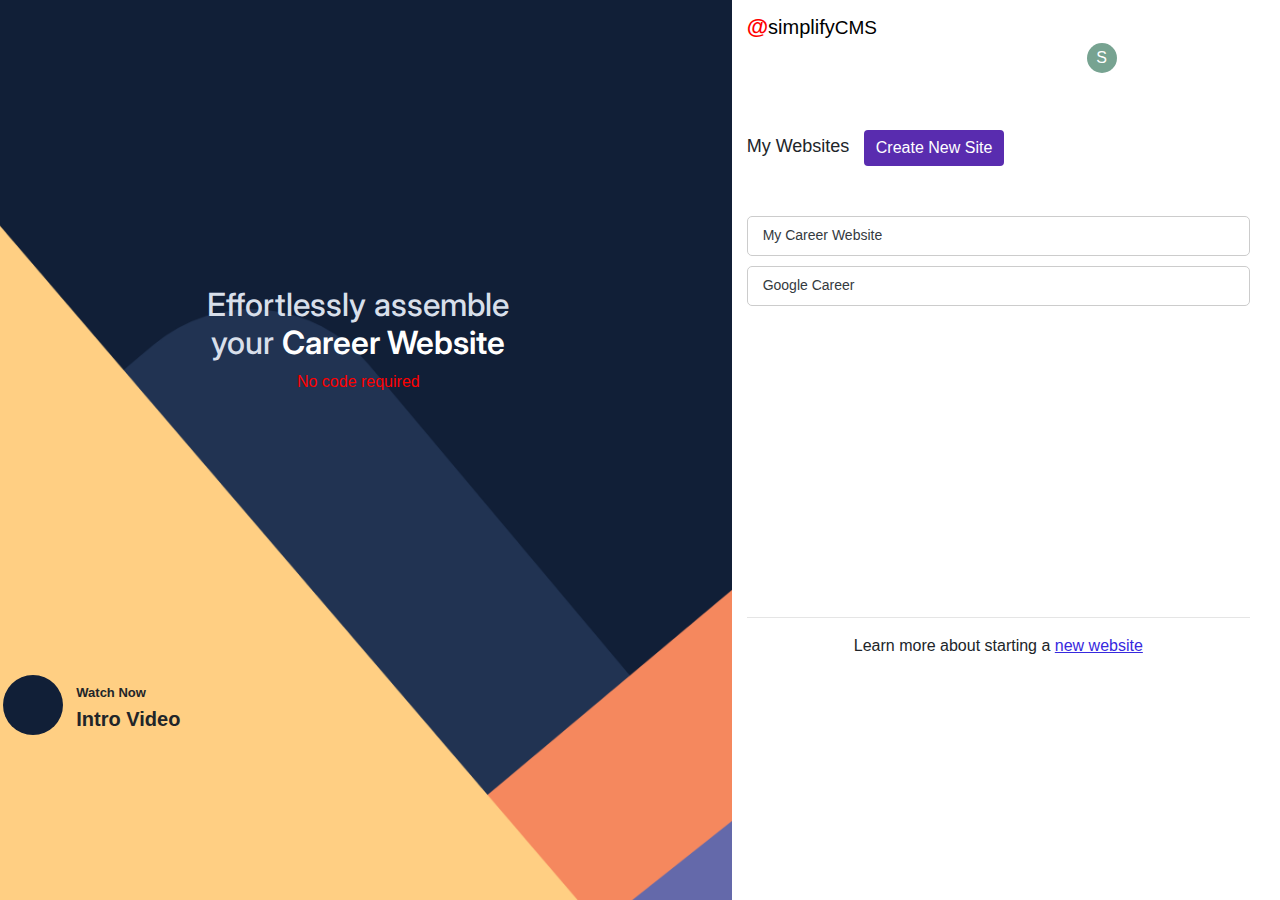
<file: index.html>
<!DOCTYPE html>
<html>
<head>
	<meta charset="utf-8">
	<link rel="stylesheet" type="text/css" href="css/bootstrap.css">
	<link rel="stylesheet" type="text/css" href="css/style.css">
	<script type="text/javascript" src="js/jquery.min.js"></script>
	<script type="text/javascript" src="js/bootstrap.js"></script>
	<link rel="preconnect" href="https://fonts.googleapis.com">
	<link rel="preconnect" href="https://fonts.gstatic.com" crossorigin>
	<link href="https://fonts.googleapis.com/css2?family=Inter:wght@100&display=swap" rel="stylesheet">
	<link rel="stylesheet" href="https://pro.fontawesome.com/releases/v5.10.0/css/all.css" integrity="sha384-AYmEC3Yw5cVb3ZcuHtOA93w35dYTsvhLPVnYs9eStHfGJvOvKxVfELGroGkvsg+p" crossorigin="anonymous"/>
	<title>Index</title>
</head>
<body>

	<div class="row">
			<div class="col-md-7 image_sec">

			  <h2><a class="text-forme" style="text-decoration: none;">Effortlessly assemble<br>your </a><a class="text-foryou">Career Website</a></h2>
			  
			  <p class="code">No code required</p>

			  <div class="bottom">
			  
			  	<a class="button"><i class="fas fa-play"></i></a>
			  
			  </div>
			  
			  <div class="bottom-text">
			  
			  	<a class="watch">Watch Now</a><br><a class="intro">Intro Video</a>
			  
			  </div>
			  
			</div>

      <!-- col-md-5 -->

		<div class="col-md-5">

			<div class="top">


				<a class="email-icon">@</a><a class="simplify">simplify</a><a class="cms">CMS</a>


				<!-- <strong><a class="email-img">@</a>simplify<a class="CMS">CMS</a></strong> -->

				
				<button>S</button>
			
			</div>

			<a class="mysite">My Websites</a>

	        <a href="Create New site.html" class="btn">Create New Site</a>

	        <div class="form">

	        	<div class="myCareer">My Career Website<i class="fal fa-angle-right"></i></div>
	        	<div class="google">Google Career<i class="fal fa-angle-right"></i></div>
	        </div>




	        
            <footer><hr><p>Learn more about starting a <a href="#"><u>new website</u></a></p></footer>
		</div>
	</div>
</body>
</html>
</file>
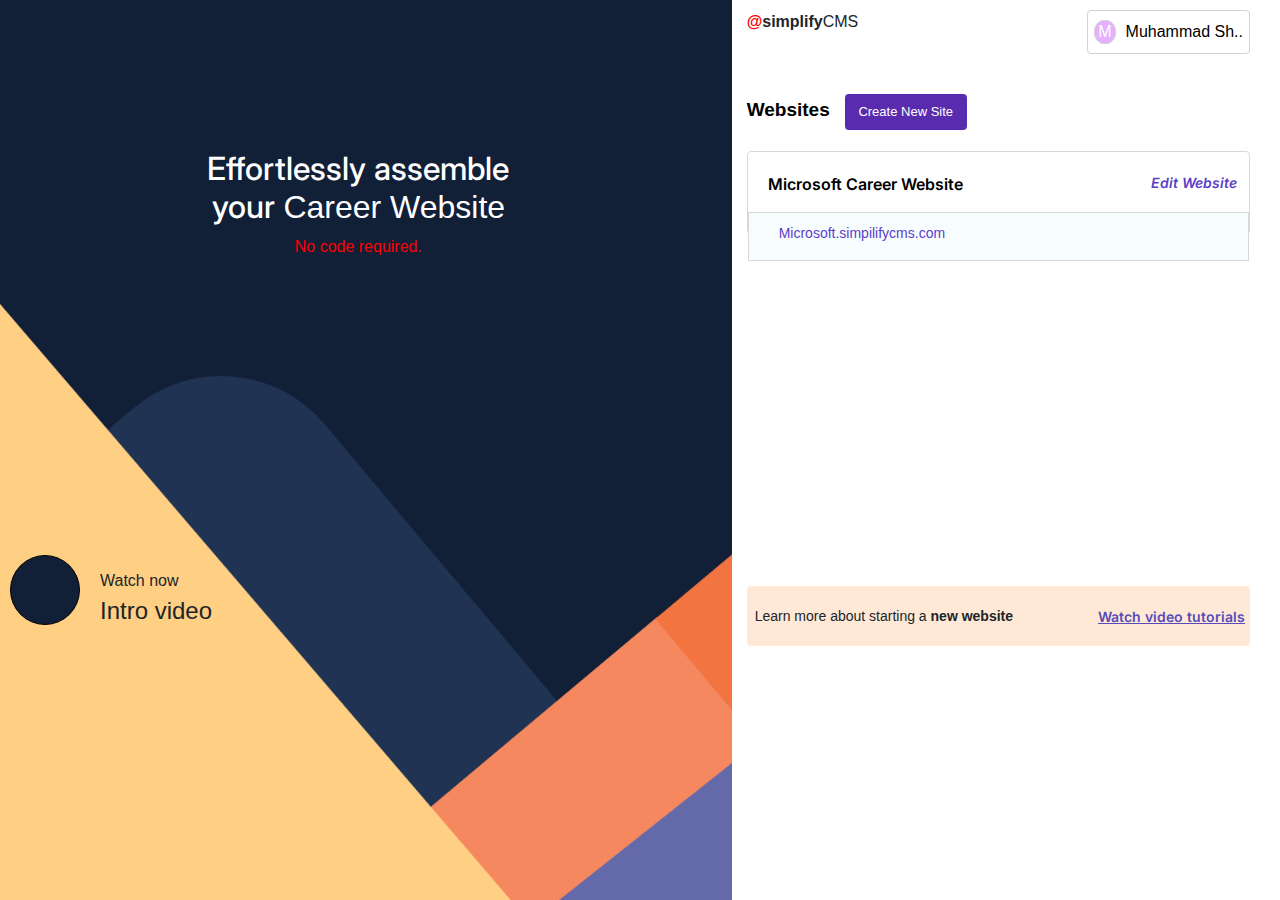
<file: career website.html>
<!DOCTYPE html>
<html>
<head>
	<meta charset="utf-8">
	<link rel="stylesheet" type="text/css" href="css/bootstrap.css">
	<link rel="stylesheet" type="text/css" href="css/career website.css">
	<link rel="preconnect" href="https://fonts.googleapis.com">
	<link rel="preconnect" href="https://fonts.gstatic.com" crossorigin>
	<link href="https://fonts.googleapis.com/css2?family=Inter:wght@100&display=swap" rel="stylesheet">
	<link rel="stylesheet" href="https://pro.fontawesome.com/releases/v5.10.0/css/all.css" integrity="sha384-AYmEC3Yw5cVb3ZcuHtOA93w35dYTsvhLPVnYs9eStHfGJvOvKxVfELGroGkvsg+p" crossorigin="anonymous"/>
	<title>career website</title>
</head>
<body>
	<div class="row">
		<div class="col-md-7">

			<h2 class="text-white text-center"><a class="head">
				Effortlessly assemble <br>your</a> Career Website
			</h2>

			<p class="code">No code required.</p>


           
			<div class="btn">
				<a class="play"><i class="fas fa-play"></i></a>
			</div>
			<div class="text">
				<p><a class="watch">Watch now </a><br><a class="intro">Intro video</a></p>
			</div>
		</div>

		<div class="col-md-5">
			
			<div class="top">
				<strong><a style="color: red;">@</a>simplify</strong>CMS
				<div class="dropdown">
				  <button class="dropbtn"><a href="#" class="M-my">M</a><a href="#" class="ICON">Muhammad Sh.. </a> <i class="far fa-angle-down"></i></button>
				  <div class="dropdown-content">
				  <a href="#"><i class="fas fa-user"></i> Profile</a>
				  <a href="#"><i class="fas fa-lock"></i> Chang Password</a>
				  <a href="#"><i class="fas fa-user-friends"></i> Collaboration</a>
				  <a href="#"><i class="fas fa-user-cog"></i> Setting</a>
				  <a href="#"><i class="fal fa-sign-out"></i> Logout</a>
				  </div>
				</div> 
			</div>

			<div class="btn-sec">
				<p>Websites</p><button class="new-site">Create New Site</button>
			</div>

           
           <div class="hello">
				<div class="input-sec">
						<div class="first-input">
							<p class="first-text">Microsoft Career Website <i class="far fa-edit"> Edit Website</i></p>
						</div>
						
						<div class="sec-input">
							<p class="sec-text"><i class="fas fa-external-link-alt"></i> Microsoft.simpilifycms.com</p>
						</div>
						
				</div>


				<div class="thrid-input">
					<p class="thrid-text">My Career Website <i class="fal fa-angle-right"></i></p>
				</div>
			</div>
		     


		     <footer><p><i class="far fa-question-circle"></i> Learn more about starting a <a>new website</a> <u>Watch video tutorials</u></p></footer>

	      </div>
	    </div>

	<script type="text/javascript" src="js/jquery.min.js"></script>
	<script type="text/javascript" src="js/bootstrap 2.js"></script>
	    <script type="text/javascript" src="js/bootstrap.js"></script>
</body>
</html>
</file>
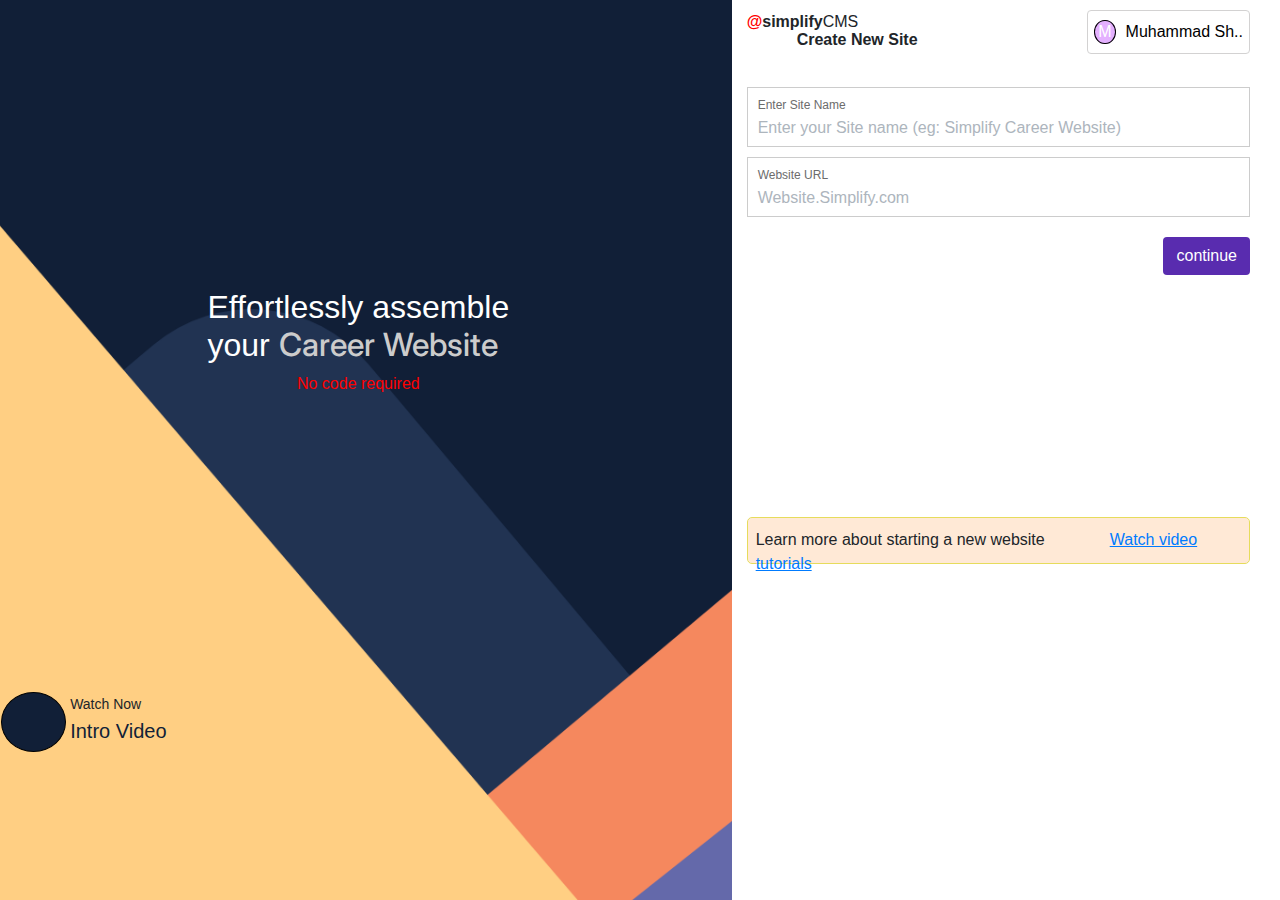
<file: Create New site.html>
<!DOCTYPE html>
<html>
<head>
	<meta charset="utf-8">
	<link rel="stylesheet" type="text/css" href="css/bootstrap.css">
	<link rel="stylesheet" type="text/css" href="css/Create New Site.css">
	<link rel="preconnect" href="https://fonts.googleapis.com">
	<link rel="preconnect" href="https://fonts.gstatic.com" crossorigin>
	<link href="https://fonts.googleapis.com/css2?family=Inter:wght@100&display=swap" rel="stylesheet">
	<link rel="stylesheet" href="https://pro.fontawesome.com/releases/v5.10.0/css/all.css" integrity="sha384-AYmEC3Yw5cVb3ZcuHtOA93w35dYTsvhLPVnYs9eStHfGJvOvKxVfELGroGkvsg+p" crossorigin="anonymous"/>
	
	<title>Create new site</title>
</head>
<body>
<div class="row">
		<div class="col-md-7 image_sec">
		  <h2 class="text-white" style="margin-top: 140px;">Effortlessly assemble<br>your <a style="color: #ccc; font-family: 'Inter', sans-serif;">Career Website</a></h2>
		  <p class="code">No code required</p>

		  
		  <p class="button-text"><a class="Watch" style="font-size: 14px;">Watch Now</a><br><storng class="intro">Intro Video</storng></p>
		  <button class="video-play" style="margin-top: -70px;"><i class="fas fa-play" style=" color: #fff;"></i></button>
		</div>

		<div class="col-md-5">
			<div class="top">
				<strong><a style="color: red;">@</a>simplify</strong>CMS
				<div class="dropdown">
				  <button class="dropbtn"><a href="#" class="M-my">M</a><a href="#" class="ICON">Muhammad Sh.. </a> <i class="far fa-angle-down"></i></button>
				  <div class="dropdown-content">
				  <a href="#"><i class="fas fa-user"></i> Profile</a>
				  <a href="#"><i class="fas fa-lock"></i> Chang Password</a>
				  <a href="#"><i class="fas fa-user-friends"></i> Collaboration</a>
				  <a href="#"><i class="fas fa-user-cog"></i> Setting</a>
				  <a href="#"><i class="fal fa-sign-out"></i> Logout</a>
				  </div>
				</div>
			</div>
				
				
				
				<i class="fas fa-long-arrow-alt-left fa-2x"></i><br> <a class="text">Create New Site</a>


	        <div class="form">
	        	<div class="myCareer"><span class="main-text">Enter Site Name</span><br><span class="simply-text">Enter your Site name (eg: Simplify Career Website)</span></div>
	        	<div class="google"><span class="main-text">Website URL</span><br><span class="simply-text">Website.Simplify.com</span></div>

	        	<a href="#" class="btn">continue</a>
	        </div>

	        <footer><i class="far fa-question-circle"></i> Learn more about starting a new website<a href="#"><u>Watch video tutorials</u></a></footer>

		</div>
	</div>

	<script type="text/javascript" src="js/jquery.min.js"></script>
	<script type="text/javascript" src="js/bootstrap.js"></script>
	<script type="text/javascript" src="js/bootstrap.js"></script>
	
</body>
</html>
</file>
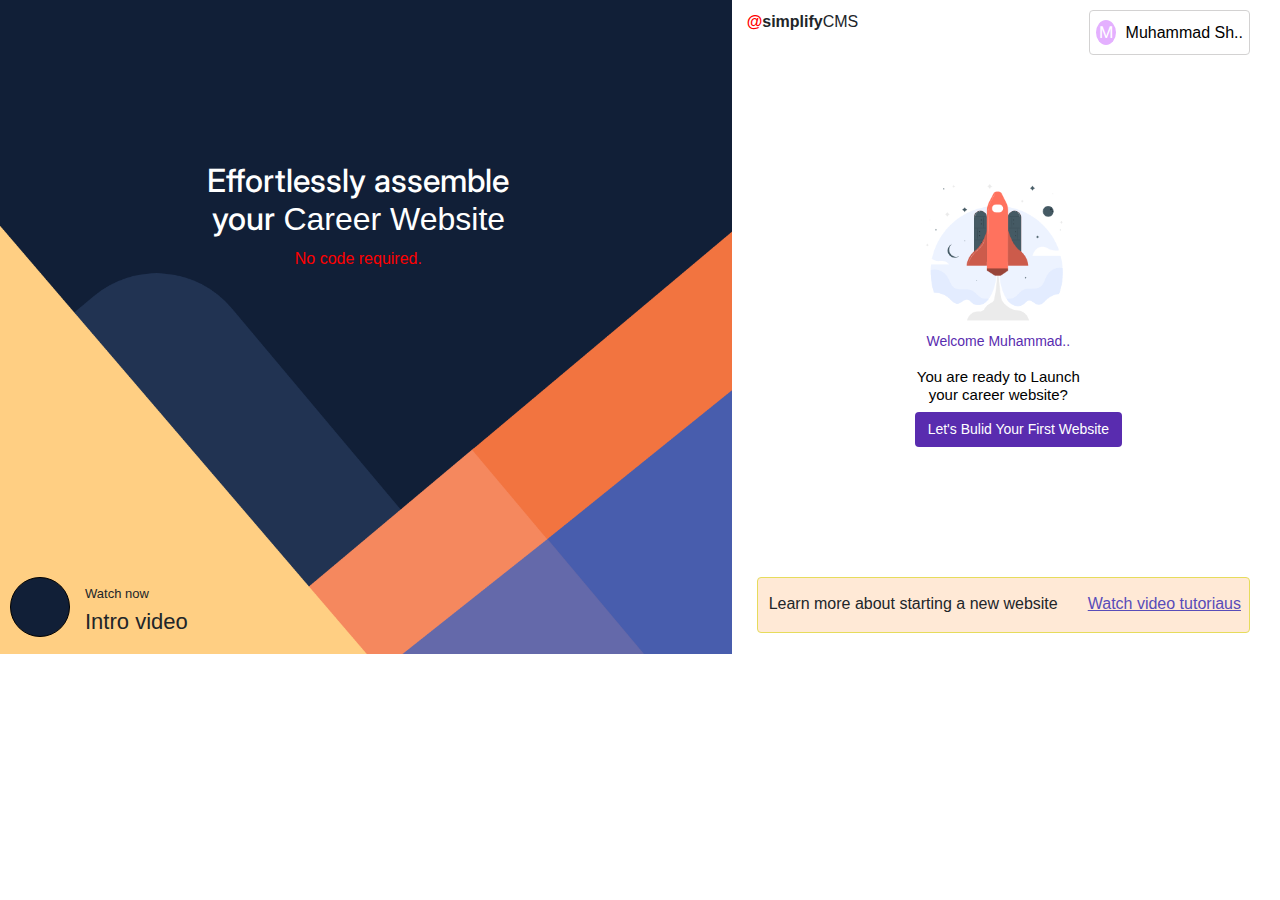
<file: launch.html>
<!DOCTYPE html>
<html>
<head>
	<meta charset="utf-8">
	<link rel="stylesheet" type="text/css" href="css/bootstrap.css">
	<link rel="stylesheet" type="text/css" href="css/launch.css">
	<script type="text/javascript" src="js/jquery.min.js"></script>
	<script type="text/javascript" src="js/bootstrap.js"></script>
	<link rel="preconnect" href="https://fonts.googleapis.com">
	<link rel="preconnect" href="https://fonts.gstatic.com" crossorigin>
	<link href="https://fonts.googleapis.com/css2?family=Inter:wght@100&display=swap" rel="stylesheet">
	<link rel="stylesheet" href="https://pro.fontawesome.com/releases/v5.10.0/css/all.css" integrity="sha384-AYmEC3Yw5cVb3ZcuHtOA93w35dYTsvhLPVnYs9eStHfGJvOvKxVfELGroGkvsg+p" crossorigin="anonymous"/>
	<title>Launch</title>
</head>
<body>
		<div class="row">
			<div class="col-md-7">

				<h2 class="text-white text-center"><a class="head">
					Effortlessly assemble <br>your</a> Career Website
				</h2>

				<p class="code">No code required.</p>


	           
				<div class="btn-for">
					<a class="play"><i class="fas fa-play"></i></a>
				</div>
				
				<div class="text">
					<p><a class="watch">Watch now </a><br><a class="intro">Intro video</a></p>
				</div>
			
			</div>

			<div class="col-md-5">
				
				<div class="top">
					<strong><a style="color: red;">@</a>simplify</strong>CMS
					<div class="dropdown">
					  <button class="dropbtn"><a href="#" class="M-my">M</a><a href="#" class="ICON">Muhammad Sh.. </a> <i class="far fa-angle-down"></i></button>
					  <div class="dropdown-content">
					  <a href="#"><i class="fas fa-user"></i> Profile</a>
					  <a href="#"><i class="fas fa-lock"></i> Chang Password</a>
					  <a href="#"><i class="fas fa-user-friends"></i> Collaboration</a>
					  <a href="#"><i class="fas fa-user-cog"></i> Setting</a>
					  <a href="#"><i class="fal fa-sign-out"></i> Logout</a>
					  </div>
					</div>
				</div>

				<div class="icon">
					<img src="img/icon.png">
				</div>
				<p class="welcome">Welcome Muhammad..</p>
				<h3 class="ready">You are ready to Launch<br>your career website?</h3>
				<button class="btn">Let's Bulid Your First Website</button>

				<footer>
					<p>
						<i class="far fa-question-circle"></i>
						Learn more about starting a new website
						<u>Watch video tutoriaus</u>
					</p>
				</footer>
			</div>
		</div>
</body>
</html>
</file>
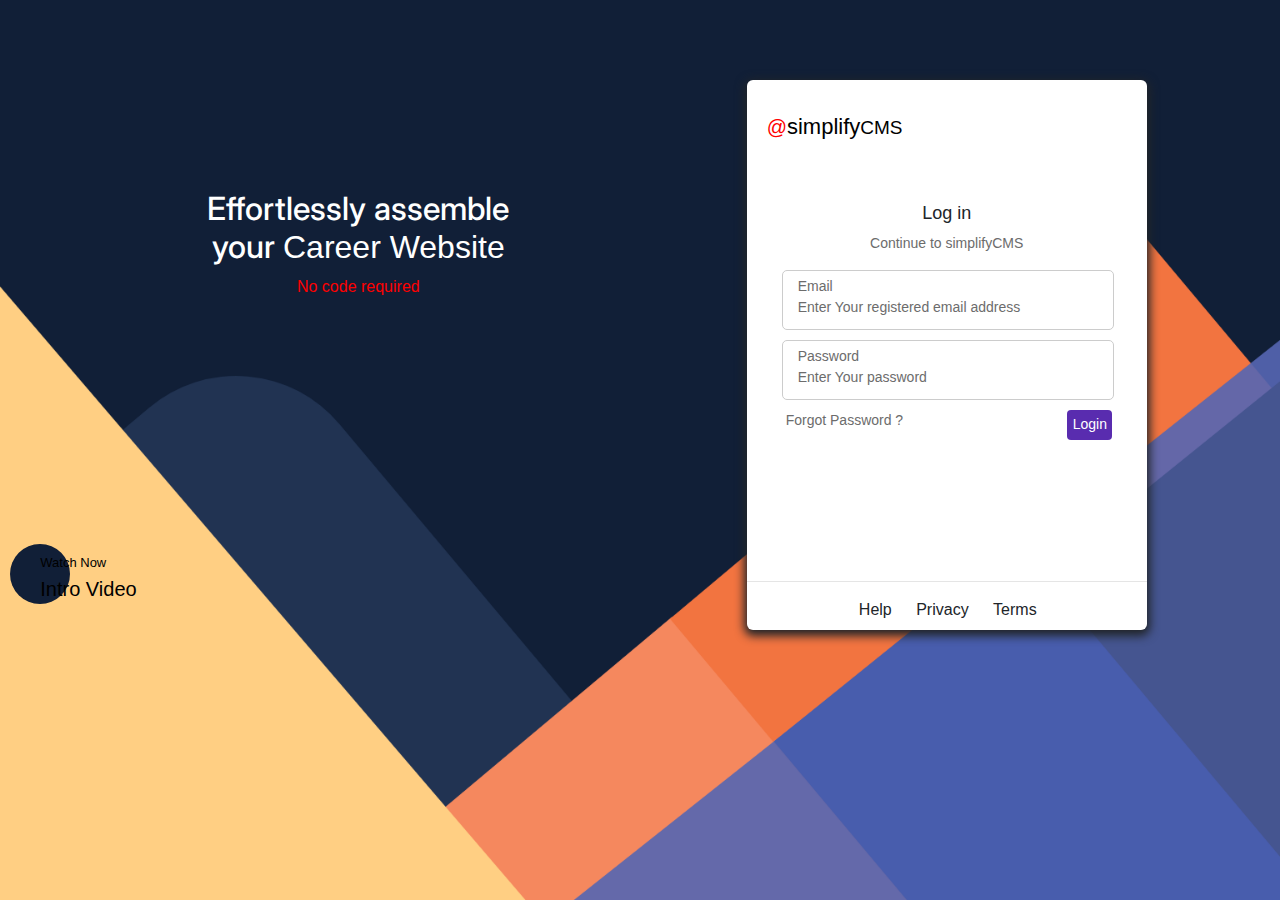
<file: login.html>
<!DOCTYPE html>
<html>
<head>
	<meta charset="utf-8">
	<link rel="stylesheet" type="text/css" href="css/bootstrap.css">
	<link rel="stylesheet" type="text/css" href="css/login.css">
	<link rel="preconnect" href="https://fonts.googleapis.com">
	<link rel="preconnect" href="https://fonts.gstatic.com" crossorigin>
	<link href="https://fonts.googleapis.com/css2?family=Inter:wght@100&display=swap" rel="stylesheet">
	<link rel="stylesheet" href="https://pro.fontawesome.com/releases/v5.10.0/css/all.css" integrity="sha384-AYmEC3Yw5cVb3ZcuHtOA93w35dYTsvhLPVnYs9eStHfGJvOvKxVfELGroGkvsg+p" crossorigin="anonymous"/>
	
	<title>Login</title>
</head>
<body>
  
  <section class="image_sec">
	
	<div class="row">
		
		<div class="col-md-7">
		  
		  <h2 class="heading-text text-white text-center">
		  	 <a style="font-family: 'Inter', sans-serif;">
		  	 	 Effortlessly assemble<br>your
		  	 	</a> Career Website
		  </h2>
		  
		  <p class="code text-center">No code required</p>


		  <div class="bottom-text">
          	<a class="watch">Watch Now</a><br><a class="intro">Intro Video</a>
       </div>
       
       <div class="bottom">
          	<a href="#" class="btn"><i class="fas fa-play text-white"></i></a>          	
       </div>

		</div>

			<div class="col-md-5">
		
				<div class="for-you">
		
					<div class="top">
		
						<a class="email-icon">@</a><a class="simplify">simplify</a><a class="CMS">CMS</a>
					</div>
					
					<h5 class="login-text">Log in</h5>
					
					<p class="text-center">Continue to simplifyCMS</p>

					<form>

						<div class="email">
							<p>Email<br>Enter Your registered email address</p>
						</div>

						<div class="password">
							<p>Password<br>Enter Your password <i class="fas fa-eye"></i></p>
						</div>
						
						<div class="forgot">
							<p>Forgot Password ? <button class="Login">Login</button></p>
						
						</div>
					
					</form>
					
						<hr>
	              <div class="footer-page">
			              	<ul>
			        
			              	<li>Help</li>
			        
			              	<li>Privacy</li>
			        
			               	<li>Terms</li>
			      
			               </ul>
	              </div>
				</div>
			
			</div>
		
		</div>
  
  </section>
	

	<script type="text/javascript" src="js/jquery.min.js"></script>
	<script type="text/javascript" src="js/bootstrap.js"></script>
	<script type="text/javascript" src="js/bootstrap.js"></script>
	
</body>
</html>
</file>
<file: css/style.css>
*{
	max-width: 100%;
}
.image_sec{
	background: url(../img/Group.png);
	background-size: cover;
	width: 100%;
	height: 100vh;
	display: flex;
	justify-content: center;
	align-items: center;
	flex-direction: column;
}

.col-md-7 h2{
	margin-top: 120px;
	text-align: center;
}

.col-md-7 .text-forme{
	font-family: Inter, Light;
	color: #D8DFEA;
	text-decoration: none;
}

.col-md-7 .text-forme:hover{
	color: #D8DFEA;
}

.col-md-7 .text-foryou{
	font-family: Inter, SemiBold;
	color: #fff;
	font-weight: 600;
	text-decoration: none;
}

.col-md-7 .text-foryou:hover{
	color: #fff;
}

.col-md-7 .code{
	color: red;
}

.col-md-7 p{
	text-align: center;
}

.bottom{
	margin-right: 650px;
	margin-top: 265px;
	width: 60px;
	height: 60px;
	background: #111f37;
	color: #fff;
	border-radius: 50%;
	text-align: center;
	padding-top: 19px;
}

.bottom-text{
	display: inline;
    margin-top: -55px;
    float: left;
    margin-right: 460px;
}

.watch{
    color: #111f37;
    font-size: 13px;
    font-weight: 600;
}

.intro{
	font-size: 20px;
	font-weight: 600;
	color: #111f37;
}

.button-text{
	color: #fff;
}

.watch{
	margin-top: 30%;
}


/* ========================
col-md-5
   ========================
*/

.col-md-5{
	background: #fff;
}
 .top{
	margin-top: 10px;
}
 .top .email-icon{
	color: red;
	font-weight: 600;
	text-decoration: none;
	font-size: 22px;
}
.top .simplify{
	color: #000000;
	font-size: 20px;
	font-weight: 500;
}
.top .cms{
	color: #000000;
	font-size: 19px;
}
 .top .email-icon:hover{
 	color: red;
 }

/*.top .email-img{
	color: red;
	font-size: 20px;
	font-family: inter;
}
.top .CMS{
} */

.col-md-5 button{
	background: #77a391;
	color: #fff;
	width: 30px;
	height: 30px;
	text-align: center;
	margin-left: 340px;
	border: transparent;
	border-radius: 50%;
}

.mysite{
	display: inline-block;
	padding-top: 60px;
	color: #000000;
	font-weight: 500;
	font-size: 18px;
}

.btn{
	outline: none;
	border: transparent;
	background: #592caf;
	color: #fff;
	text-decoration: none;
	margin-left: 10px;
	padding-bottom: -35px;
	cursor: pointer;
}

.btn:hover{
	color: #fff;
}

.form{
	margin-top: 50px;
}

.myCareer{
	border: 1px solid #ccc;
	border-radius: 5px;
	width: 100%;
	height: 40px;
	padding: 8px 5px 5px 15px;
	color: #343A40;
	font-size: 14px;
}

.myCareer i{
	margin-top: 6px;
	float: right;
	padding-right: 25px;
	background: #fff;
	opacity: 0;
	font-weight: 500;
}

.myCareer:hover i{
	opacity: 1;
}


.google{
	margin-top: 10px;
	border: 1px solid #ccc;
	border-radius: 5px;
	width: 100%;
	height: 40px;
	padding: 8px 5px 5px 15px;
	color: #343A40;
	font-size: 14px;
}


.google i{
	margin-top: 7px;
	float: right;
	padding-right: 25px;
	background: #fff;
	opacity: 0;
	font-weight: 500;
}

.google:hover i{
	opacity: 1;
}


hr{
	margin-top: 310px;
}

footer{
	text-align: center;
	padding-top: 1px
}
u{
	cursor: none;
	color: #3729DE;
}
u:hover{
	color: #3729DE;
}


@media (max-width: 670px) {
	.row{
		margin-left: 0px;
	}
	.bottom{
		margin-right: 510px;
	    width: 60px;
	    height: 60px;
	    background: #111f37;
	    color: #fff;
	    border-radius: 50%;
	    text-align: center;
	    padding-top: 19px;
	}
	.bottom-text{
		margin-top: -55px;
		margin-right: 295px;
	}
	

	.col-md-5{
		margin-top: 40px;
		margin-left: 40px;
	}

	.myCareer i{
	margin-top: 7px;
	padding-left: 405px;
	background: #fff;
	opacity: 0;	
	}
	.google i{
	margin-top: 7px;
	padding-left: 438px;
	background: #fff;
	opacity: 0;
    }
	footer{
		margin-top: -80px;
	}
}
</file>
<file: css/career website.css>
*{
	max-width: 100%;
}
.col-md-7{
	background: url(../img/form-page.png);
 	width: 100%;
 	height: 100vh;
	background-size: cover;
	background-repeat: no-repeat;
}
.col-md-7 h2{
	margin-top: 150px;	
}
.col-md-7 .head{
	font-family: 'inter', sans-serif;
}
.col-md-7 .head{
	text-decoration: none;
	color: #fff;
}
.col-md-7 .code{
	color: red;
	text-align: center;
}
.col-md-7 .btn{
	width: 70px;
	height: 70px;
	border: 1px solid black;
	border-radius: 50%;
	background: #111f37;
	padding-top: 22px;
	float: left;
	margin-left: 10px;
	margin-top: 280px;
}
.btn .play{
	color: #fff;
}
.btn .play:hover{
	color: #fff;
}
.col-md-7 .text{
	margin-top: 310px;
}
.col-md-7 .watch,.intro{
	padding-left: 20px;
}
.col-md-7 .intro{
	font-size: 24px;
}
/* col-md-5 style */



.top{
	margin-top: 10px;
}
.top a{
	top: 31px;
	left: 1177px;
	width: 178px;
	height: 33px;
	text-align: left;
	letter-spacing: NaNpx;
	opacity: 1;
}
select{
	float: right;
	border-radius: 4px;
}
/* Drop Down */
/* .dropdown:hover{
	z-index: -1;
} */
.dropdown .M-my{
	width: 12px;
	height: 12px;
	padding: 2px 3px 3px 3px;
	text-align: center;
	background: #e4b0ff;
	color: #fff;
	border: 1px solid #D3D2D2;
	border-radius: 50%;
	text-decoration: none;
}
.dropdown .ICON{
	padding-left: 10px;
	text-decoration: none;
	color: black;
}
.dropbtn {
  font-size: 16px;
  border: 1px solid #D3D2D2;
  cursor: pointer;
  border-radius: 4px;
  background: #fff;
	padding-top: 9px;
	padding-bottom: 9px;
}

.dropdown {
  position: relative;
  display: inline-block;
  float: right;
}

.dropdown-content {
  display: none;
  position: absolute;
  min-width: 160px;
  box-shadow: 0px 8px 16px 0px rgba(0,0,0,0.2);
  z-index: 1;
}

.dropdown-content a {
    color: black;
    background: #ffffff;
    padding: 2px 16px 35px 16px;
    text-decoration: none;
    display: block;
}



.dropdown:hover .dropdown-content {
  display: block;
}

.dropdown-content a:hover{
	background: #ccc;
}
.dropdown-content a i{
	padding-right: 20px;
	width: 5px;
}

.btn-sec{
	margin-top: 60px;
}
.btn-sec p{
	color: #000000;
	font-size: 19px;
	display: inline-block;
	text-decoration: none;
	font-weight: bold;
}
.btn-sec button{
	width: 122px;
	height: 36px;
	text-decoration: none;
	background: #592CAF;
	color: #fff;
	margin-left: 15px;
	display: inline-block;
	font-size: 13px;
	border: none;
	outline: none;
	border-radius: 4px;
}
 .input-sec{
	width: 703px;
	height: 83px;
	background: #ffffff;
	border: 1px solid #D8D8D8;
	border-radius: 4px 4px;
	margin-top: 10px;
	opacity: 1;
}
.input-sec p{
	padding-left: 10px;
	padding-top: 10px;
}

.first-input{
	height: 60px;
	padding-top: 10px;
}
.first-input .first-text{
	color: #000000;
	padding-left: 20px;
	font-weight: 600;
	font-family: inter, medium;
}
.first-input i{
	float: right;
	padding-right: 12px;
	color: #5A3FC9;
	font-size: 14px;
}
.sec-input{
	border: 1px solid #D8D8D8;
	background: #F7FCFF;
}
.sec-input .sec-text{
	color: #5A3FC9;
	font-size: 14px;
	padding-left: 20px;
}
.sec-input .sec-text i{
	padding-right: 10px;
}

.thrid-input{
	border: 1px solid #D8D8D8;
	border-radius: 4px;
	padding-left: 20px;
	padding-top: 10px;
	margin-top: -80px;
	opacity: 0;
}
.thrid-input .thrid-text{
	font-weight: 600;
}
.thrid-input i{
	float: right;
	padding-right: 20px;
	margin-top: -15px;
}
 .hello:hover .input-sec{
	opacity: 0;
}
.hello:hover .thrid-input{
	opacity: 1;
}


footer{
	width: 703px;
	height: 60px;
	margin-top: 380px;
	background: #FFE9D6;
	border-radius: 4px;
}
footer p{
	padding-top: 20px;
	padding-left: 8px;
	font-size: 14px;
}
footer p u{
	float: right;
	color: #584CB9;
	font-size: 14px;
	padding-right: 5px;
	font-family: inter, medium;
	font-weight: 600;
}
footer p a{
	font-weight: bold;
}
</file>
<file: css/Create New Site.css>
*{
	max-width: 100%;
}
.image_sec{
	background: url(../img/Group.png) no-repeat;
	background-size: cover;
	width: 100%;
	height: 100vh;
	display: flex;
	justify-content: center;
	align-items: center;
	flex-direction: column;
}
.col-md-7 .code{
	color: red;
}
.watch{
    color: #111f37;
}
.intro{
	font-size: 20px;
	color: #111f37;

}
.video-play{
	height: 60px;
	width: 65px;
	border: 1px solid black;
	border-radius: 50%;
	background: #111f37;
	color: #fff;
	margin-right: 650px;
}
.button-text{
	margin-top: 280px;
	margin-right: 550px;
	margin-left: 70px;
}
=================
/* col-md-5 style */
=================
.col-md-5{
	background: #fff;
}
.top{
	margin-top: 10px;
}
.top a{
	top: 31px;
	left: 1177px;
	width: 178px;
	height: 33px;
	text-align: left;
	letter-spacing: NaNpx;
	opacity: 1;
}
select{
	float: right;
	border-radius: 4px;
}
.fa-long-arrow-alt-left{
	margin-top: 40px;
}
.text{
	font-weight: bold;
	margin-left: 50px;
    margin-top: -30px;
    display: block;
    
}
.form{
	margin-top: 35px;
}
.myCareer{
	border: 1px solid #ccc;
	width: 100%;
	height: 60px;
	padding-top: 4px;
	padding-left: 10px;
	cursor: pointer;
}

.google{
	margin-top: 10px;
	border: 1px solid #ccc;
	width: 100%;
	height: 60px;
	padding-top: 4px;
	padding-left: 10px;
	cursor: pointer;
}

.main-text{
	font-size: 12px;
	color: #6C6C6C;
	
}
.simply-text{
	color: #ADB5BD;
}
.btn{
	float: right;
	background: #592CAF;
	color: #fff;
	margin-top: 20px;
}
.btn:hover{
	color: #fff;
}
footer{
	margin-top: 300px;
	width: 703px;
	height: 47px;
	border-radius: 5px;
	padding: 10px 2px 4px 8px;
	background: #FFE9D6 0% 0% no-repeat padding-box;
	border: 1px solid #E6DC5C;
}
footer u{
	margin-left: 65px;
}

/* Drop Down */
.dropdown .M-my{
	padding-left: 5px;
	padding-right: 5px;
	width: 30px;
	height: 30px;
	padding: 2px 3px 3px 3px;
	text-align: center;
	background: #e4b0ff;
	color: #fff;
	border: 1px solid black;
	border-radius: 50%;
}
.dropdown .ICON{
	padding-left: 10px;
	text-decoration: none;
	color: black;
}
.dropbtn {
  font-size: 16px;
  border: 1px solid #D3D2D2;
  cursor: pointer;
  border-radius: 4px;
  background: #fff;
	padding-top: 9px;
	padding-bottom: 9px
}

.dropdown {
  position: relative;
  display: inline-block;
  float: right;
}

.dropdown-content {
  display: none;
  position: absolute;
  min-width: 160px;
  box-shadow: 0px 8px 16px 0px rgba(0,0,0,0.2);
  z-index: 1;
}

.dropdown-content a {
  color: black;
  padding: 12px 16px;
  text-decoration: none;
  display: block;
}



.dropdown:hover .dropdown-content {
  display: block;
}

.dropdown-content a:hover{
	background: #ccc;
}
.dropdown-content a i{
	padding-right: 23px;
	width: 5px;
}
</file>
<file: css/launch.css>
*{
	max-width: 100%;
}

.col-md-7{
	background: url(../img/form-page.png);
	background-size: cover;
	background-repeat: no-repeat;
}
 h2{
	margin-top: 162px;
}
.col-md-7 .head{
	font-family: 'inter', sans-serif;
	text-decoration: none;
	color: #fff;
}
.col-md-7 .code{
	color: red;
	text-align: center;
}
.col-md-7 .btn-for{
	width: 60px;
	height: 60px;
	border: 1px solid black;
	border-radius: 50%;
	background: #111f37;
	padding-top: 18px;
	float: left;
	margin-left: 10px;
	margin-top: 290px;
}
.btn-for .play{
	padding-left: 24px;
	padding-bottom: 10px;
	color: #fff;
}
.btn-for .play:hover{
	color: #fff;
}
.col-md-7 .text{
	margin-top: 310px;
}
.col-md-7 .watch,.intro{
	padding-left: 15px;
}
.watch{
	font-size: 13px;
}
.intro{
	font-size: 22px;
}
/* col-md-5 style */

.col-md-5{
	background: #fff;
	max-width: 100%;
}

.top{
	margin-top: 10px;
}
.top a{
	top: 31px;
	left: 1177px;
	width: 178px;
	height: 33px;
	text-align: left;
	letter-spacing: NaNpx;
	opacity: 1;
}
select{
	float: right;
	border-radius: 4px;
}
/* Drop Down */
.dropdown .M-my{
	padding-left: 5px;
	padding-right: 5px;
	width: 12px;
	height: 17px;
	font-family: 'inter', semiBold;
	padding: 2px 3px 3px 3px;
	background: #e4b0ff;
	color: #fff;
	border: transparent;
	border-radius: 50%;
	text-decoration: none;
}
.dropdown .ICON{
	padding-left: 10px;
	text-decoration: none;
	color: black;
}
.dropbtn {
  font-size: 16px;
  border: 1px solid #D3D2D2;
  cursor: pointer;
  border-radius: 4px;
  background: #fff;
	padding-top: 9px;
	padding-bottom: 9px
}

.dropdown {
  position: relative;
  display: inline-block;
  float: right;
}

.dropdown-content {
  display: none;
  position: absolute;
  min-width: 172px;
  box-shadow: 0px 8px 16px 0px rgba(0,0,0,0.2);
  z-index: 1;
  border: transparent;
}

.dropdown-content a {
  color: black;
  padding: 4px 12px;
  text-decoration: none;
  display: block;
}



.dropdown:hover .dropdown-content {
  display: block;
}

.dropdown-content a:hover{
	background: #ccc;
}
.dropdown-content a i{
	padding-right: 23px;
	width: 5px;
}

.icon{
	text-align: center;
	margin-top: 150px;
}
.icon img{
	width: 150px;
}
.welcome{
	color: #592CAF;
	font-size: 14px;
	text-align: center;
	padding-top: 10px;
}
.ready{
	padding-top: -12px;
	text-align: center;
	font-size: 15px;
	color: #000000;
}
.btn{
	background: #592CAF;
	color: #fff;
	font-size: 14px;
	margin-left: 168px;
}

.btn:hover{
	color: #fff;
}
footer{
	margin-top: 130px;
	margin-left: 10px;
	background: #FFE9D6;
	border: 1px solid #E6DC5C;
	border-radius: 4px;
}
footer p i{
	padding-right: 2px;
}
footer p{
	padding-top: 14px;
	padding-left: 9px;
	letter-spacing: none;
}
footer p u{
	float: right;
	padding-right: 8px;
	color: #584CB9;
}
@media (max-width: 670px) {
	.row{
		margin-left: 0px;
	}
    .col-md-7{
    	min-width: 100%;
    	background-size: cover;
    }
    .col-md-5{
    	margin-top: 40px;
    }
    .top strong{
    	font-size: 20px;
    }
    .col-md-5 .btn{
    	margin-left: 205px;
    }
    footer{
    	margin-top: 100px;
    	margin-bottom: 10px;
    }
}
</file>
<file: css/login.css>
*{
	max-width: 100%;
}
.image_sec{
	background: url(../img/form-page.png);
 	width: 100%;
 	height: 100vh;
	background-size: cover;
	background-repeat: no-repeat;
}
.heading-text{
	margin-top: 190px;
}
.code{
	color: red;
}

.bottom{
	margin-right: 650px;
	margin-top: 245px;
	margin-left: 10px;
	width: 60px;
	height: 60px;
	background: #111f37;
	color: #fff;
	border-radius: 50%;
	text-align: center;
	padding-top: 12px;
}
.bottom-text{
	color: #000000;
	float: right;
	margin-top: 235px;
	margin-right: 580px;
}
.bottom-text .watch{
	font-size: 13px;
}
.bottom-text .intro{
	font-size: 20px;
}



/* col-md-5 style */


.for-you{
	background: #fff;
	width: 400px;
	height: 550px;
	margin-top: 80px;
	border-radius: 6px;
	box-shadow: 0px 3px 10px 3px;
}
.top{
	padding-top: 30px;
	padding-left: 20px;
}
.top .email-icon{
	color: red;
	font-size: 20px;
}
.top .email-icon:hover{
	color: red;
}
.top .simplify{
	color: #000000;
	font-size: 22px;
	font-weight: 500;
}
.top .CMS{
	color: #000000;
	font-size: 19px;
	font: normal  18px;
}
.col-md-5 .login-text{
	padding-top: 60px;
	text-align: center;
	font-size: 18px;
}
.col-md-5 p{
	color: #6C6C6C;
	font-size: 14px;
}
.email{
	width: 332px;
	height: 60px;
	border: 1px solid #ccc;
	margin: 10px 30px 0px 35px;
	padding: 5px 0px 0px 15px;
	border-radius: 5px;
	font-size: 13px;
}
.password{
	width: 332px;
	height: 60px;
	border: 1px solid #ccc;
	margin: 10px 30px 0px 35px;
	padding: 5px 0px 0px 15px;
	border-radius: 5px;
	font-size: 13px;
}
.col-md-5 i{
	float: right;
	padding: 5px 10px 5px 0px;
	font-weight: blod;

}
.forgot p{
	padding-top: 10px;
	padding-left: 39px;
}
.forgot .Login{

	border: transparent;
	outline: none;
	float: right;
	margin-right: 35px;
	width: 45px;
	height: 30px;
	background: #592CAF;
	color: #fff;
	border-radius: 4px;
}
 hr{
	margin-top: 150px;
}
.footer-page{
	float: right;
	margin-right: 90px;
}
.footer-page li{
	display: inline;
	list-style: none;
	padding-right: 20px;
}
/*li{
	padding-left: 50px;
	list-style: none;
	display: inline;
} */


@media (max-width: 670px) {
	.bottom-text{
		margin-top: 232px;
        margin-right: 410px;
	}
	.email{
		width: 550px;
	}
	.password{
		width: 550px;
	}
	.forgot .Login{
		margin-right: 18px;
	}
	.col-md-5 .for-you{
	background: #fff;
    width: 900px;
    border-radius: 10px;
    margin-top: 90px;
    border-radius: none;
    box-shadow: none;
	}
	.image_sec{
		min-width: 100%;
	}
	.col-md-5 .top{
		margin-top: -40px;
	}
	form{
		padding-left: 20px;
	}
	form .password i{
		padding-left: 330px;
	}
	.footer-page{
		text-align: center;
		float: left;
		margin-left: 180px;
	}
	.footer-page li{
		padding-right: 40px;
	}
}
</file>
